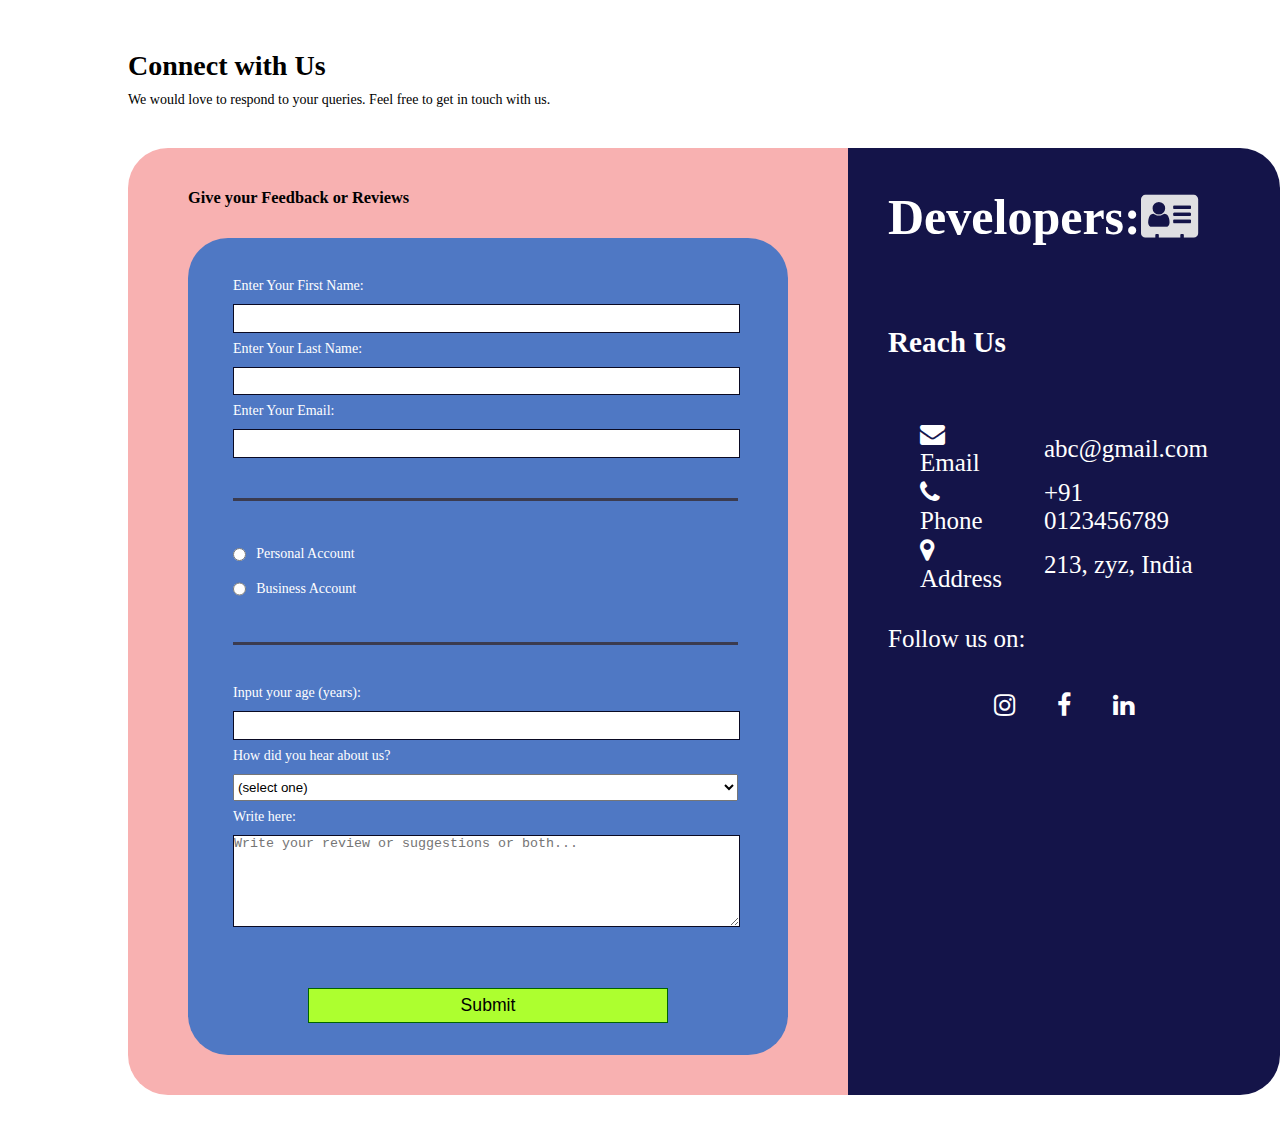
<file: contactus.html>
<!DOCTYPE html>
<html lang="en">
<head>
    <meta charset="UTF-8">
    <title>Contact</title>
    <link rel="stylesheet" href="contactUS.css">
    <link rel="stylesheet" href="https://cdnjs.cloudflare.com/ajax/libs/font-awesome/4.7.0/css/font-awesome.min.css" integrity="sha512-SfTiTlX6kk+qitfevl/7LibUOeJWlt9rbyDn92a1DqWOw9vWG2MFoays0sgObmWazO5BQPiFucnnEAjpAB+/Sw==" crossorigin="anonymous" referrerpolicy="no-referrer" />
</head>
<body>
    <div class="container1">
        <h1>Connect with Us</h1>
        <p>We would love to respond to your queries. Feel free to get in touch with us.</p>
        <div class="contactbox">
            <div class="contact-left">
                <h3>Give your Feedback or Reviews</h3>
                <form method="get" action='submit.html'>
                    <fieldset>
                      <label for="first-name">Enter Your First Name: <input id="first-name" name="first-name" type="text" required /></label>
                      <label for="last-name">Enter Your Last Name: <input id="last-name" name="last-name" type="text" required /></label>
                      <label for="email">Enter Your Email: <input id="email" name="email" type="email" required /></label>
                    </fieldset>
                    <fieldset>
                      <label for="personal-account"><input id="personal-account" type="radio" name="account-type" class="inline" /> Personal Account</label>
                      <label for="business-account"><input id="business-account" type="radio" name="account-type" class="inline" /> Business Account</label>
                    </fieldset>
                    <fieldset>
                      <label for="age">Input your age (years): <input id="age" type="number" name="age" min="13" max="120" /></label>
                      <label for="referrer">How did you hear about us?
                        <select id="referrer" name="referrer">
                          <option value="">(select one)</option>
                          <option value="1">Friend</option>
                          <option value="2">Ads</option>
                          <option value="3">Any Institution</option>
                          <option value="4">Other</option>
                        </select>
                      </label>
                      <label for="bio">Write here:
                        <textarea id="bio" name="bio" rows="6" cols="30" placeholder="Write your review or suggestions or both..."></textarea>
                      </label>
                    </fieldset>
                    <input type="submit" value="Submit" />
                  </form>
            </div>
            <div class="contact-right">
                <h1>Developers:<a href="devdetails.html"><i class="fa fa-address-card"></i></a></h1>
                <h3>Reach Us</h3>
                <table>
                    <tr>
                        <td><i class="fa fa-envelope"></i> Email</td>
                        <td>abc@gmail.com</td>
                    </tr>
                    <tr>
                        <td><i class="fa fa-phone"></i> Phone</td>
                        <td>+91 0123456789</td>
                    </tr>
                    <tr>
                        <td><i class="fa fa-map-marker"></i> Address</td>
                        <td>213, zyz, India</td>
                    </tr>
                </table>
                <p>Follow us on:</p>
                <div class="social">
                  <i class="fa fa-instagram"></i>
                  <i class="fa fa-facebook"></i>
                  <i class="fa fa-linkedin"></i>
                </div>
            </div>
        </div>
    </div>

</body>
</html>
</file>
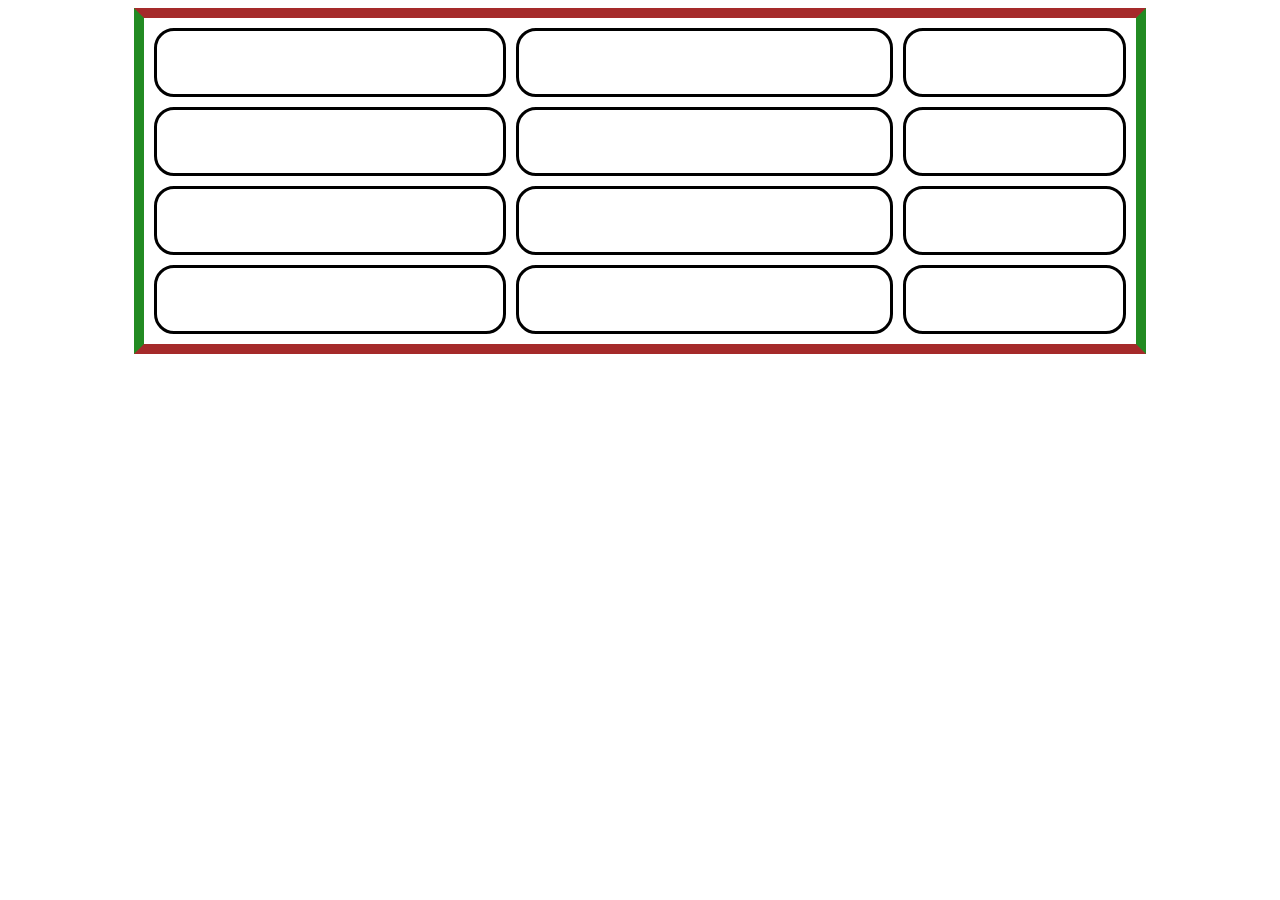
<file: devdetails.html>
<!DOCTYPE html>
<html>
<head>
    <title>Renewable Resources</title>
    <meta charset="UTF-8">
    <meta name="viewport" content="width=device-width, initial-scale=1.0">
    <link rel="stylesheet" href="dev.css" >
</head>
<body>
    <table>
        <tr>
            <th>NAME</th>
            <th>REGISTRATION NO.</th>
            <th>ROLL NO.</th>
        </tr>
        <tr>
            <td>Sagar Panwar</td>
            <td>12312632</td>
            <td>29</td>
        </tr>
        <tr>
            <td>Prayas Kumar Kamila</td>
            <td>12312702</td>
            <td>30</td>
        </tr>
        <tr>
            <td>Ayush Gaur</td>
            <td>12312709</td>
            <td>31</td>
        </tr>
    </table>
</body>
</file>
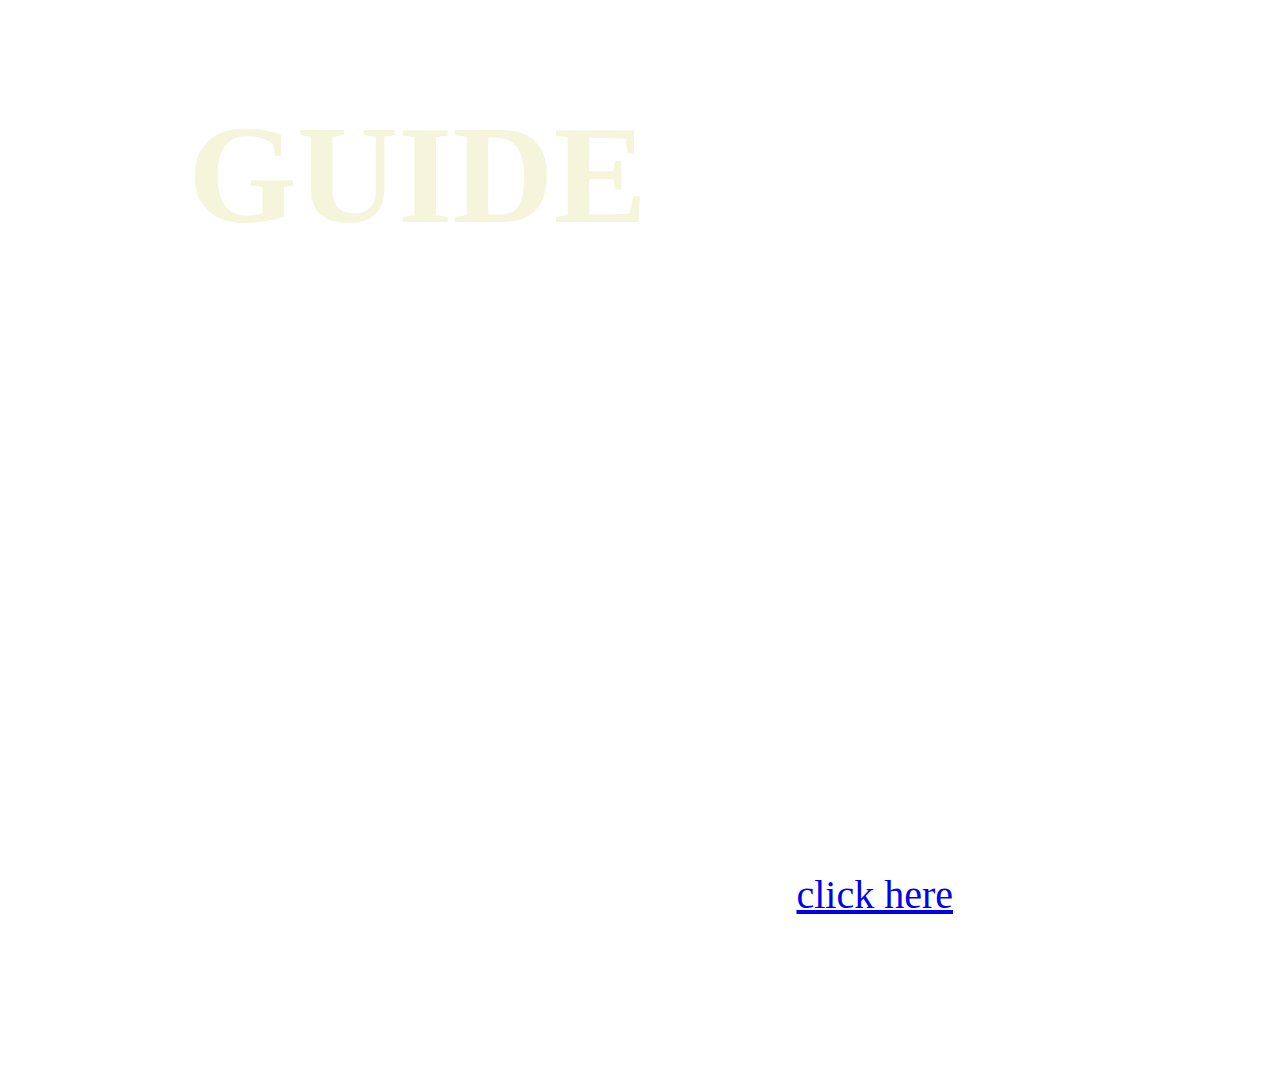
<file: hydrom.html>
<!DOCTYPE html>
<html>
<head>
    <title>Renewable Resources</title>
    <meta charset="UTF-8">
    <meta name="viewport" content="width=device-width, initial-scale=1.0">
    <link rel="stylesheet" href="Solam.css" >
           
</head>
<body >
    <header>
        <h1>GUIDE</h1>
    </header>
    <section id="explain">
        <p id="p1">The operational reliability
            of the generating units of the hydro power stations shall be such that
            whenever the grid demands, it should be available for generation. During replacement of any part or equipment after its full utilisation or breakdown, it should be ensured that the replaced part or equipment should be of improved version & of latest technology having longer durability to meet all desired requirements so as to increase plant efficiency and reliability.</p>
        <br>
        <p id="p2">How Often Do Hydro Power Systems Need Maintenance?</p>
        <p>When well maintained, hydropower facilities can last for more than 100 years and operate for decades without major work, whereas plants that are allowed to deteriorate require constant attention and frequent major refurbishment. That makes it essential for these facilities to have robust O&M strategies in place, recognizing that implementing such strategies go hand in hand with inherent challenges.
        </p>
        <p id="p3">Maintenance Practice:
            To know more <a href="https://cea.nic.in/wp-content/uploads/2020/04/chapter-6.pdf">click here</a>.
            <ul>
                <li>Water Intake, Water Conduit System and Associated Equipment</li>
                <li>Turbine & its Auxiliaries</li>
                <li>Generator & its Auxiliaries</li>
                <li>Transformer & Switchyard</li>
            </ul>
        </p>
    </section>
</body>
</html>
</file>
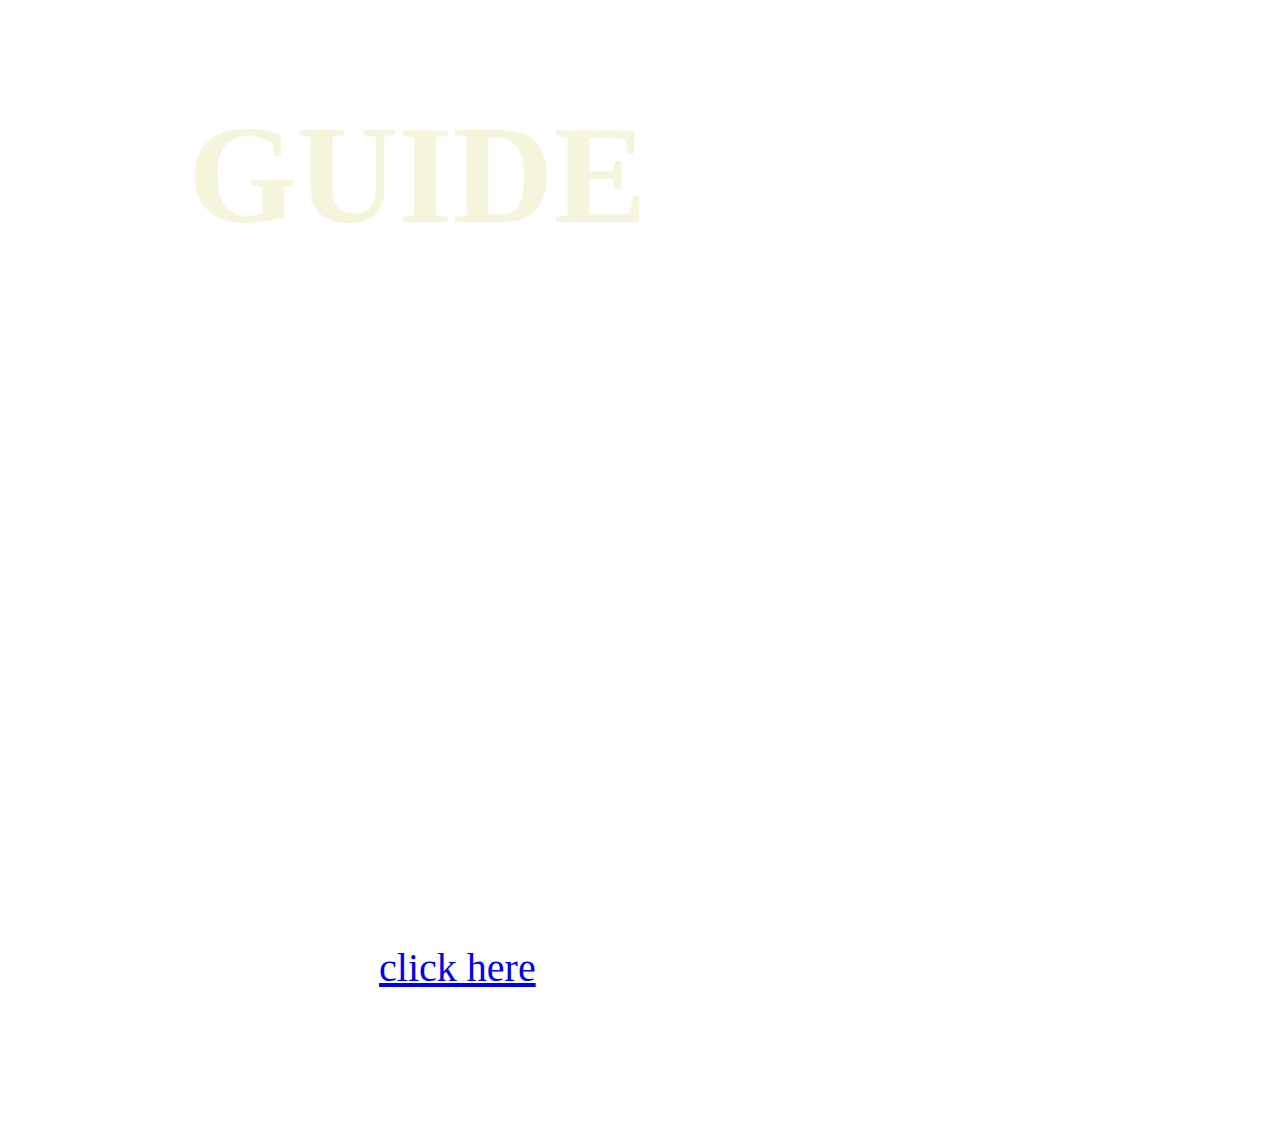
<file: solarm.html>
<!DOCTYPE html>
<html>
<head>
    <title>Renewable Resources</title>
    <meta charset="UTF-8">
    <meta name="viewport" content="width=device-width, initial-scale=1.0">
    <link rel="stylesheet" href="Solam.css" >
           
</head>
<body >
    <header>
        <h1>GUIDE</h1>
    </header>
    <section id="explain">
        <p id="p1">While a solar energy system is a significant financial investment, proper maintenance and service can help your solar panels deliver reliable, clean power for more than 25 years. We will look at the service and care that your solar power system might need, the common causes of solar power system damage</p>
        <br>
        <p id="p2">How Often Do Solar Power Systems Need Maintenance?</p>
        <p>With no moving parts, solar photovoltaic (PV) power systems are very reliable, and with proper maintenance and service, they can provide trouble-free performance for 25+ years. That said, it's good to do a yearly check of your solar power to make sure everything is working correctly, get your panels cleaned for optimum performance, and catch issues before they become a more serious problem.
            The other piece of equipment in your solar pv power system that needs more regular maintenance are solar inverters, since they’re the most complex component of the system, and also the most critical. Inverters typically have a shorter lifespan than panels, so it’s good to do a yearly check of all equipment to catch any potential issues before they become larger problems.
        </p>
        <p id="p3">Common Causes of Solar Power System Damage
            To know more <a href="https://palmetto.com/learning-center/blog/solar-maintenance-and-solar-service-your-solar-power-needs">click here</a>.
            <ul>
                <li>Severe Weather or Freak Accidents</li>
                <li>Arc Faults</li>
                <li>Ground Fault Circuit Interruption (GFCI)</li>
            </ul>
        </p>
    </section>
</body>
</html>
</file>
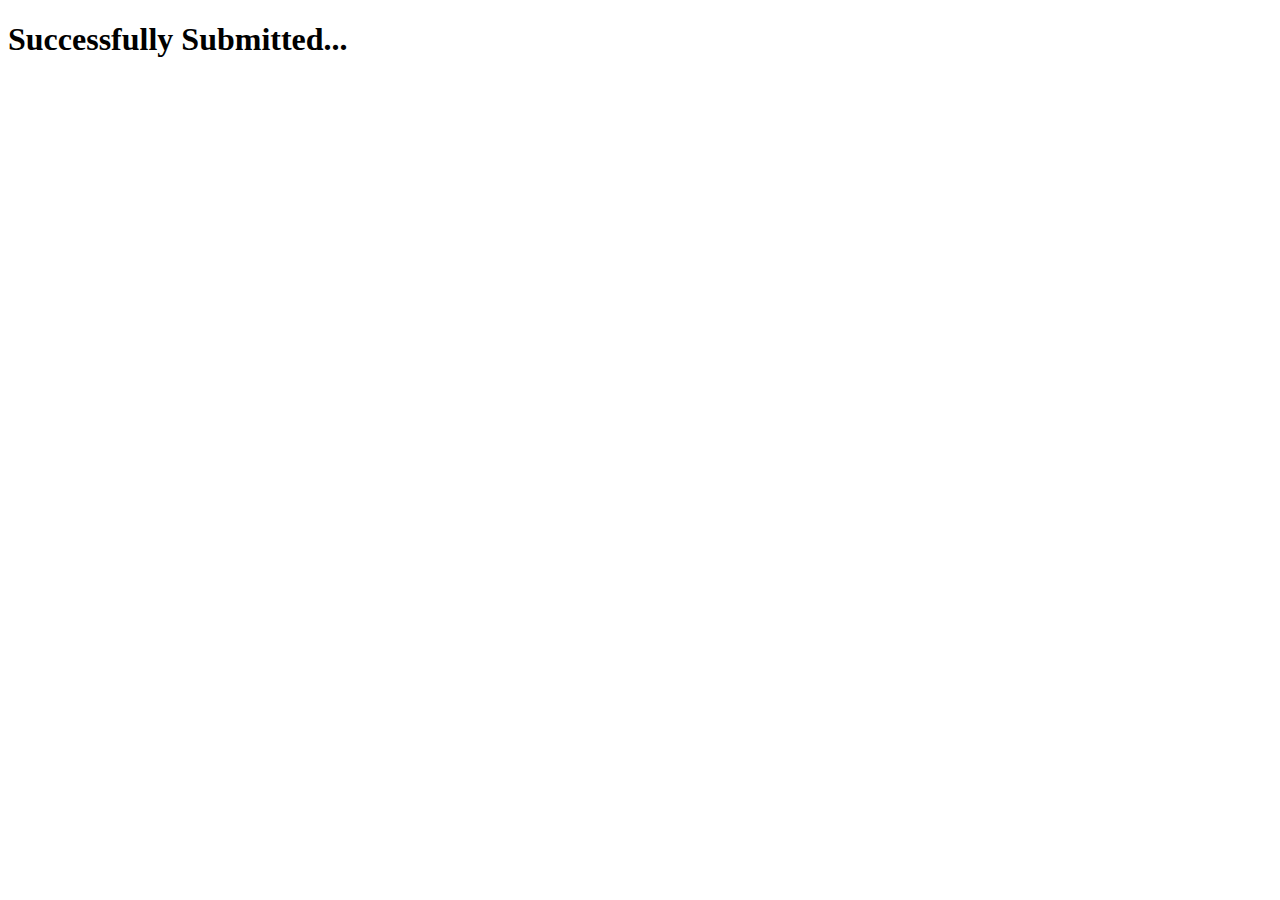
<file: submit.html>
<!DOCTYPE html>
<html>
<head>
    <title>Renewable Resources</title>
    <meta charset="UTF-8">
    <meta name="viewport" content="width=device-width, initial-scale=1.0">
           
</head>
<body>
    <h1>Successfully Submitted...</h1>
</body>
</html>
</file>
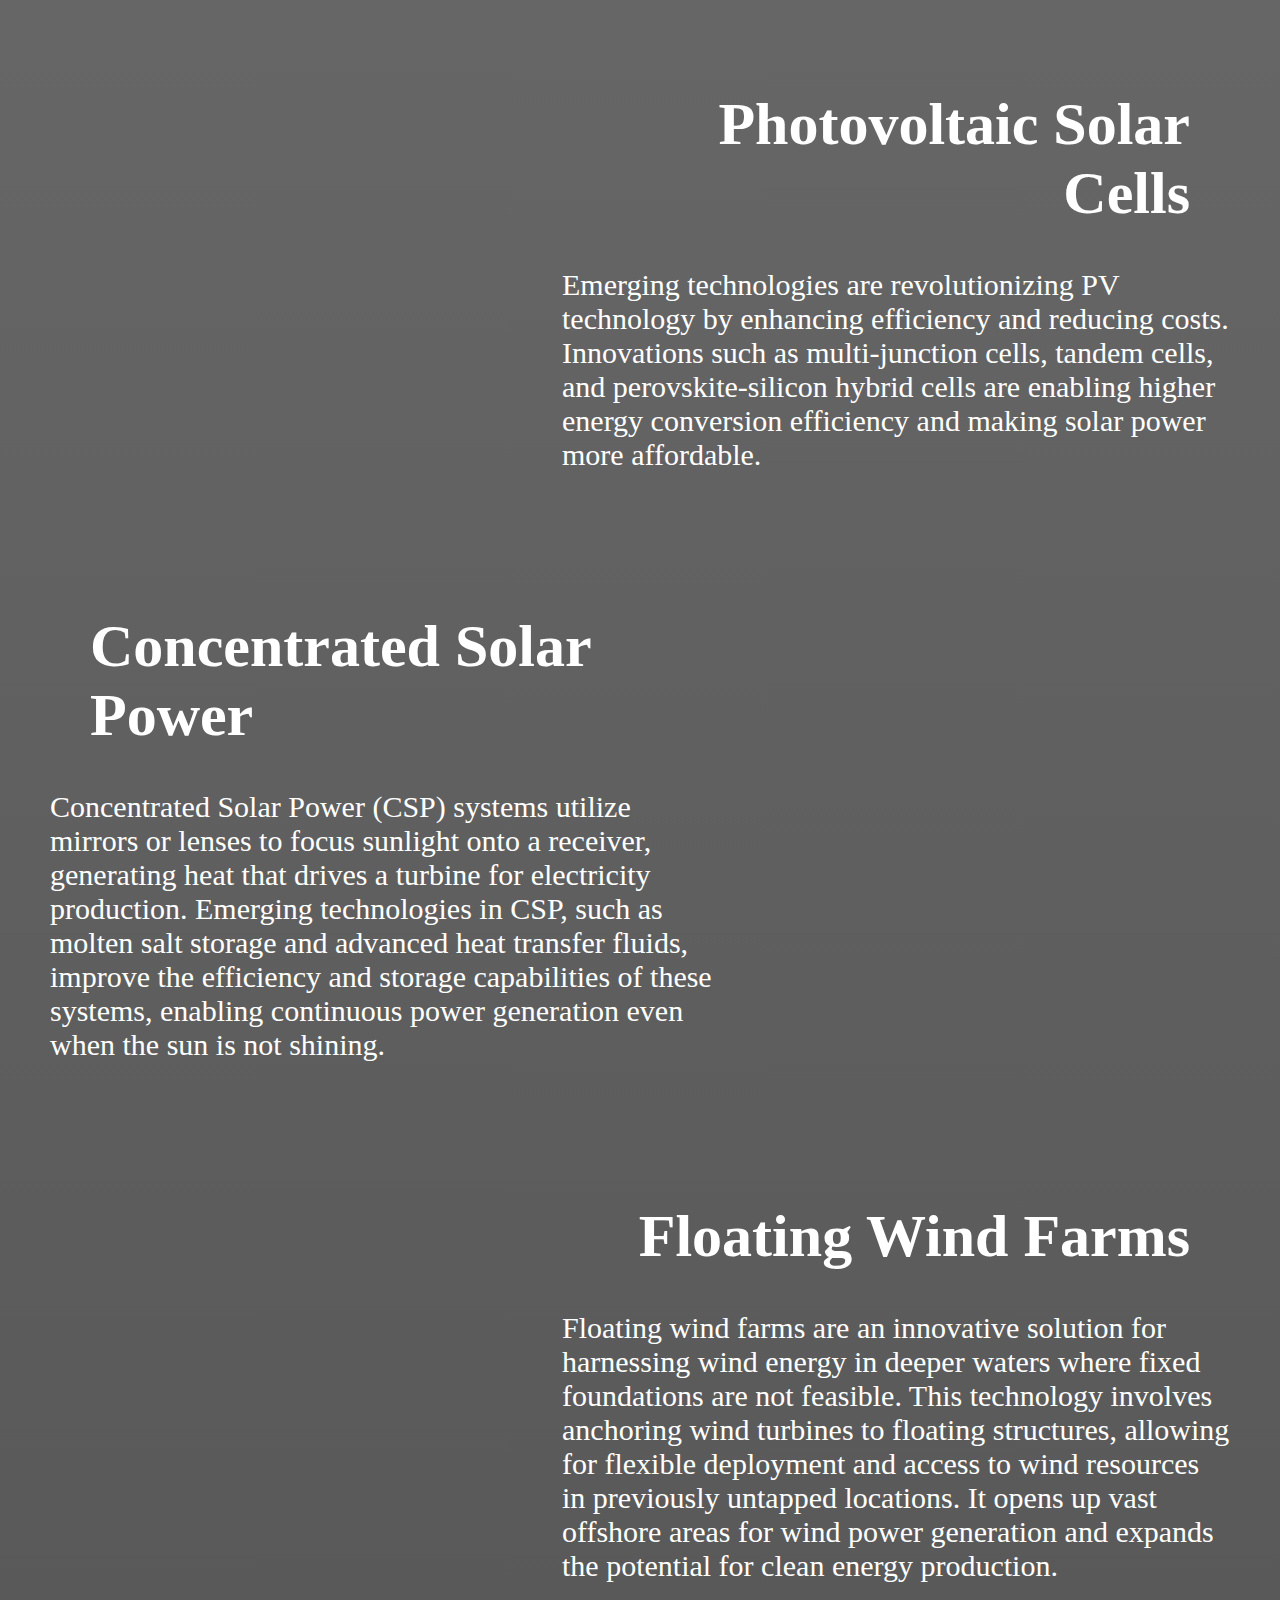
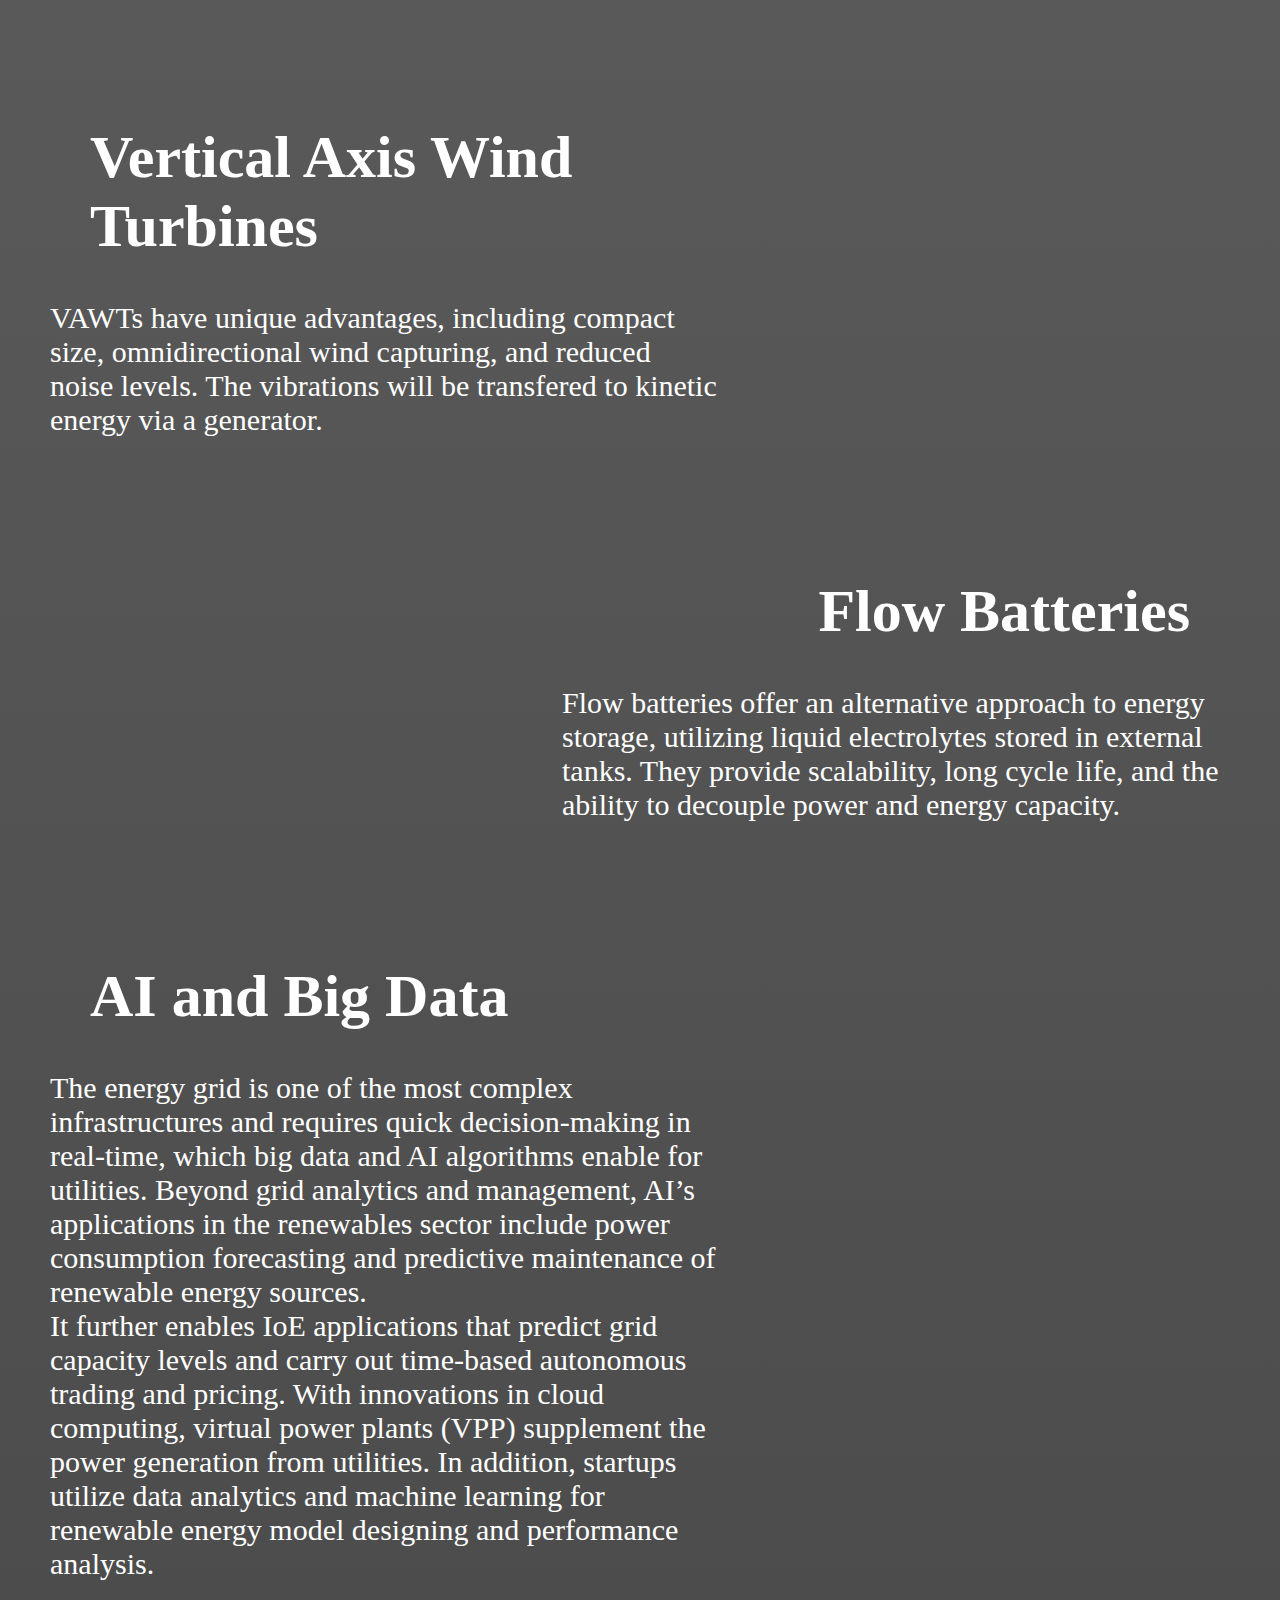
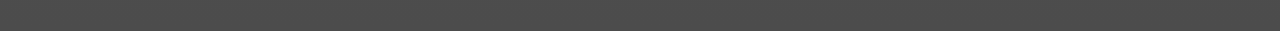
<file: tech.html>
<!DOCTYPE html>
<html>
<head>
    <title>Renewable Resources</title>
    <meta charset="UTF-8">
    <meta name="viewport" content="width=device-width, initial-scale=1.0">
    <link rel="stylesheet" href="techt.css" >
</head>
<body>
    <div class="first">
        <h1> Photovoltaic Solar Cells</h1>
        <p> Emerging technologies are revolutionizing PV technology by enhancing efficiency and reducing costs. Innovations such as multi-junction cells, tandem cells, and perovskite-silicon hybrid cells are enabling higher energy conversion efficiency and making solar power more affordable.</p>
    </div>
    <div class="second">
        <h1>Concentrated Solar Power</h1>
        <p>Concentrated Solar Power (CSP) systems utilize mirrors or lenses to focus sunlight onto a receiver, generating heat that drives a turbine for electricity production. Emerging technologies in CSP, such as molten salt storage and advanced heat transfer fluids, improve the efficiency and storage capabilities of these systems, enabling continuous power generation even when the sun is not shining.</p>
    </div>
    <div class="third">
        <h1> Floating Wind Farms</h1>
        <p>Floating wind farms are an innovative solution for harnessing wind energy in deeper waters where fixed foundations are not feasible. This technology involves anchoring wind turbines to floating structures, allowing for flexible deployment and access to wind resources in previously untapped locations. It opens up vast offshore areas for wind power generation and expands the potential for clean energy production.</p>
    </div>
    <div class="fourth">
        <h1>Vertical Axis Wind Turbines</h1>
        <p> VAWTs have unique advantages, including compact size, omnidirectional wind capturing, and reduced noise levels. The vibrations will be transfered to kinetic energy via a generator.</p>
    </div>
    <div class="fifth">
        <h1>Flow Batteries</h1>
        <p>Flow batteries offer an alternative approach to energy storage, utilizing liquid electrolytes stored in external tanks. They provide scalability, long cycle life, and the ability to decouple power and energy capacity.</p>
    </div>
    <div class="sixth">
        <h1>AI and Big Data</h1>
        <p>The energy grid is one of the most complex infrastructures and requires quick decision-making in real-time, which big data and AI algorithms enable for utilities. Beyond grid analytics and management, AI’s applications in the renewables sector include power consumption forecasting and predictive maintenance of renewable energy sources.</p>
        <p>It further enables IoE applications that predict grid capacity levels and carry out time-based autonomous trading and pricing. With innovations in cloud computing, virtual power plants (VPP) supplement the power generation from utilities. In addition, startups utilize data analytics and machine learning for renewable energy model designing and performance analysis.</p>
    </div>
</body>
</html>
</file>
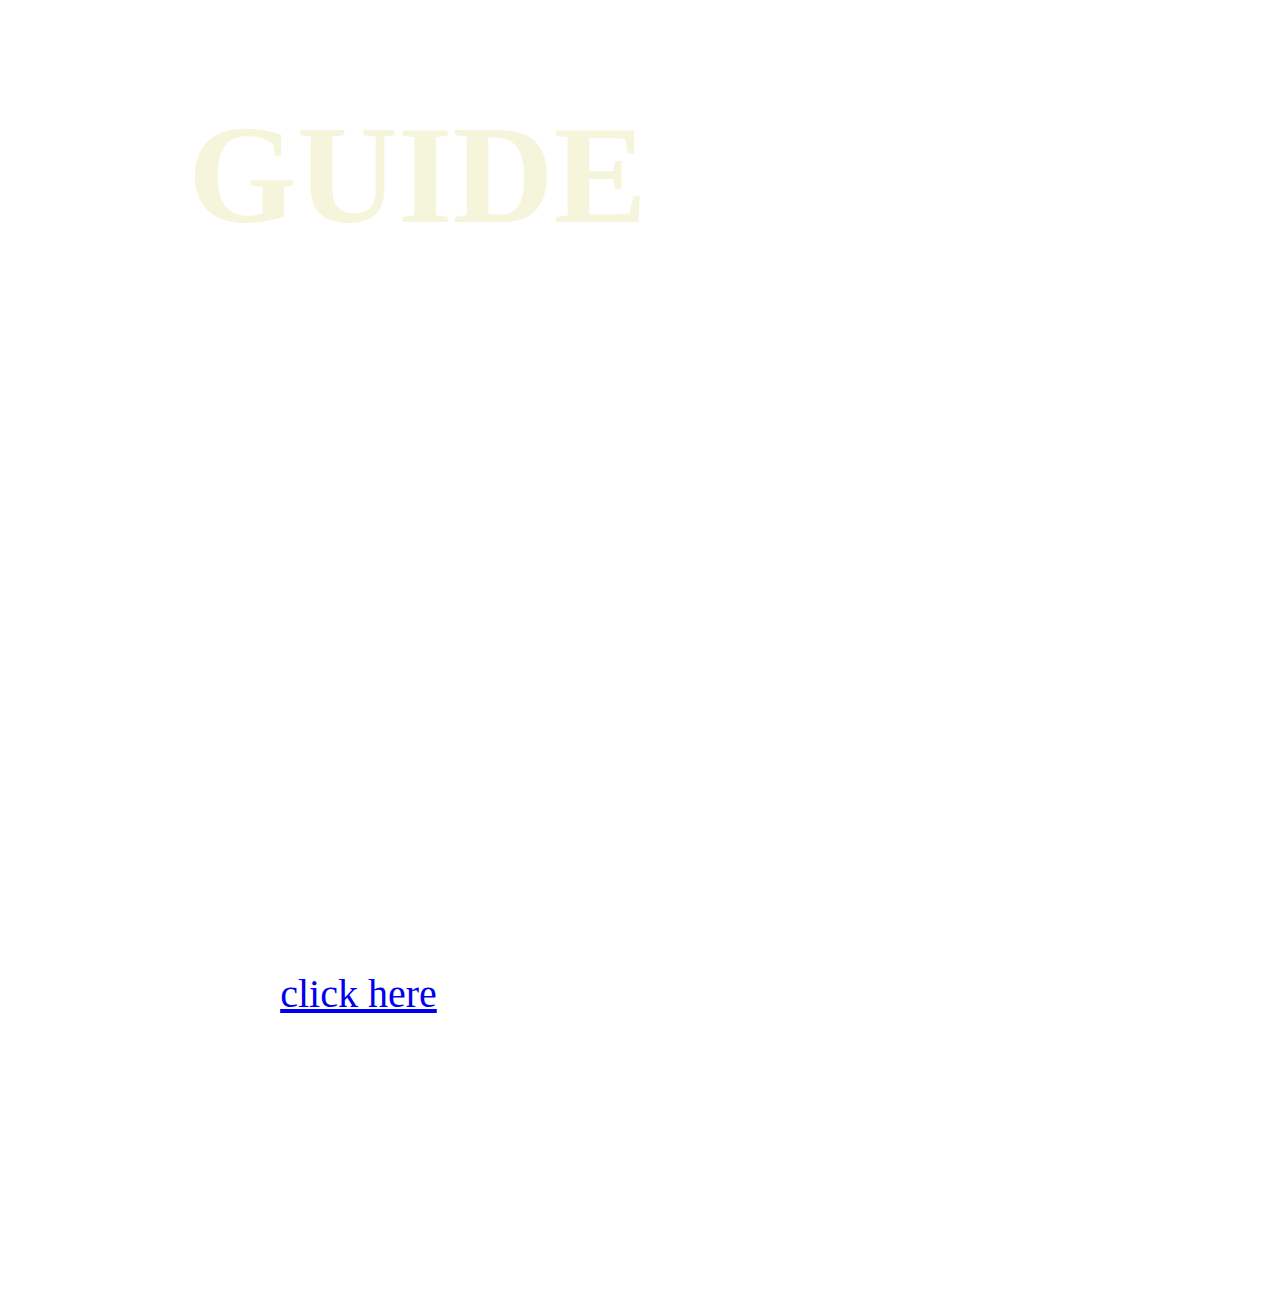
<file: windm.html>
<!DOCTYPE html>
<html>
<head>
    <title>Renewable Resources</title>
    <meta charset="UTF-8">
    <meta name="viewport" content="width=device-width, initial-scale=1.0">
    <link rel="stylesheet" href="Solam.css" >
           
</head>
<body >
    <header>
        <h1>GUIDE</h1>
    </header>
    <section id="explain">
        <p id="p1">Wind turbines last anywhere from 20 years to 100+ years, depending on the turbine type. The average lifespan of a wind turbine is 30 years.Some common problems include worn bearings, broken blades, and cracked gearboxes. Fixing these problems is relatively easy, but maintenance checks are essential to prevent costly repairs later.

        </p>
        <br>
        <p id="p2">Maintenance:
            The Importance of Wind Turbine Generator Maintenance and Repair:
        </p>
        <p>The generator is responsible for converting mechanical energy into electricity, so power production ceases if the generator fails. A failed generator can result in a significant loss of revenue for the wind farm operator. Due to the substantial financial impact of generator failure, keeping generators in proper working order is essential. 
             The best way to prevent a situation like this is through proper maintenance and prompt repair. With appropriate preventative maintenance practices, wind turbine operators can address issues before a part fails. Regularly scheduled inspections will help to identify areas in need of maintenance or repair. Establishing a thorough preventative maintenance program can dramatically improve the lifespan of wind turbine equipment.</p>
        <p id="p3">What Maintenance Do Wind Turbines Need?
            To know more <a href="https://www.google.com/url?sa=t&rct=j&q=&esrc=s&source=web&cd=&cad=rja&uact=8&ved=2ahUKEwiAm6Tp2rKCAxVj4jgGHRckCxA4ChAWegQICBAB&url=http%3A%2F%2Farchive.northsearegion.eu%2Ffiles%2Frepository%2F20120320111424_PC_Skills-Compendiuminmaintenance.pdf&usg=AOvVaw243Au5EhT-VCZdDGfXXQ7l&opi=89978449">click here</a>.
            <ul>
                <li>Check the blades regularly for cracks and damage - Blades can crack over time due to exposure to sunlight, extreme temperatures, and corrosion.</li>
                <li>Inspect the gearbox regularly for wear and tear – Gearboxes can fail after prolonged use.</li>
                <li>Make sure the generator is working correctly – Generators can stop working due to mechanical problems or electrical issues.</li>
                <li>Check the bearings regularly for signs of wear – Bearings can become damaged if they aren’t appropriately lubricated.</li>
                <li>Change the oil regularly – Oil helps keep the gears moving smoothly.</li>
                <li>Check the wiring regularly for damage – Wiring can short out and cause fires.</li>
            </ul>
        </p>
    </section>
</body>
</html>
</file>
<file: contactUS.css>
* {
    margin: 0;
    padding: 0;
}
body {
    background-image: url("https://file.forms.app/sitefile/How-to-create-a-survey-with-pictures(free%20templates).jpg");
    font-size: 14px;
}
.container1 {
    width: 80%;
    margin: 50px auto;;
    
}
.contactbox {
    background-color: rgb(248, 177, 177);
    display: flex;
    border-radius: 40px;
}
.contact-left {
    flex-basis: 60%;
    padding: 40px 60px;
}
.contact-right {
    flex-basis: 40%;
    padding: 40px;
    background-color: rgb(20, 20, 73);
    color: white;
    border-top-right-radius: 40px;
    border-bottom-right-radius: 40px;
    font-size: 25px;
}
h1 {
    margin-bottom: 10px;
}
.container1 p {
    margin-bottom: 40px;
}
form {
    width: 60vw;
    max-width: 600px;
    min-width: 300px;
    margin: 0 auto;
    padding-bottom: 1em;
    background-color:rgb(79, 120, 196);
    border-radius: 40px;
}
fieldset {
    border: none;
    padding: 2rem 0;
    color:rgb(255, 255, 255);
    border-bottom: 3px solid #3b3b4f;
    margin-left: 45px;
    margin-right: 50px;
}
  fieldset:last-of-type {
    border-bottom: none;
}
  
label {
    display: block;
    margin: 0.5rem 0;
}
  
input,
textarea,
select {
    margin: 10px 0 0 0;
    width: 100%;
    min-height: 2em;
}
  
input, textarea {
    background-color: rgb(255, 255, 255);
    border: 1px solid #0a0a23;
    color:black;
}
  
.inline {
    width: unset;
    margin: 0 0.5em 0 0;
    vertical-align: middle;
}
  
input[type="submit"] {
    display: block;
    width: 60%;
    margin: 1em auto;
    height: 2em;
    font-size: 1.1rem;
    background-color: greenyellow;
    border-color: darkgreen;
    min-width: 300px;
}
  
a {
    color: #dfdfe2;
}
.contact-left h3 {
    font-weight: 600;
    margin-bottom: 30px;
}
.contact-right h3 {
    font-weight: 600;
    margin-bottom: 30px;
    padding-top: 70px;
} 
tr td:first-child {
    padding-right: 40px;
}
.contact-right table {
    padding: 30px;
} 
.social {
    margin: auto;
    display: flex;
    align-items: left;
    justify-content: space-between;
    width: 40%;
}
</file>
<file: dev.css>
body {
    background-image: linear-gradient(rgba(0, 0, 0, 0),rgba(0,0,0,0)),url("https://devimages-cdn.apple.com/wwdc-services/articles/images/12D7D38E-A4BF-4C51-B958-4C40DC1E5BF0/2048.jpeg");
    background-repeat: no-repeat; 
}

* {
    color: white;
}
h1 {
    font-size: 30px;
    color: red;
    font-style: italic;
    font-weight: 200;
    border: solid black;
}
table {
    border-collapse: separate;
    width: 80%;
    border: 10px solid;
    border-color: brown forestgreen;
    border-spacing: 10px;
    margin-left: 10%;

}
th, td {
    font-size: 20px;
    padding: 20px;
    text-align: left;
    border: 3px solid black;
    border-radius: 20px;
}
</file>
<file: Solam.css>
body {
    background-image: url("https://cdn-media-2.freecodecamp.org/w1280/5f9c9cfc740569d1a4ca3543.jpg");
    width: 100vh;
    background-size: cover;
}
header {
    color:beige;
    font-weight: 300;
    margin-left: 20vh;
    font-size: 70px;
}
#explain {
    color:white;
    width: 100%;
    padding: auto;
    margin: 30px 10px 20px 20%;
    font-size: 22px;
}
#explain #p2 {
    font-size: 40px;
}
#explain #p3 {
    font-size: 40px;
}
</file>
<file: techt.css>
* {
    margin: 0;
    padding: 0;
}

body {
    background-image: linear-gradient(rgba(0,0,0,0.6),rgba(0,0,0,0.7)),url("https://getwallpapers.com/wallpaper/full/e/5/7/212771.jpg");
}
div:nth-of-type(odd) {
    font-size: 30px;
    color: white;
    padding: 50px;
    margin-left: 40%;
}
div:nth-of-type(even) {
    font-size: 30px;
    color: white;
    padding: 50px;
    margin-right: 40%;
}
div:nth-of-type(odd) h1 {
    padding: 40px;
    text-align: right;
}
div:nth-of-type(even) h1 {
    padding: 40px;
    text-align: left;
}
</file>
